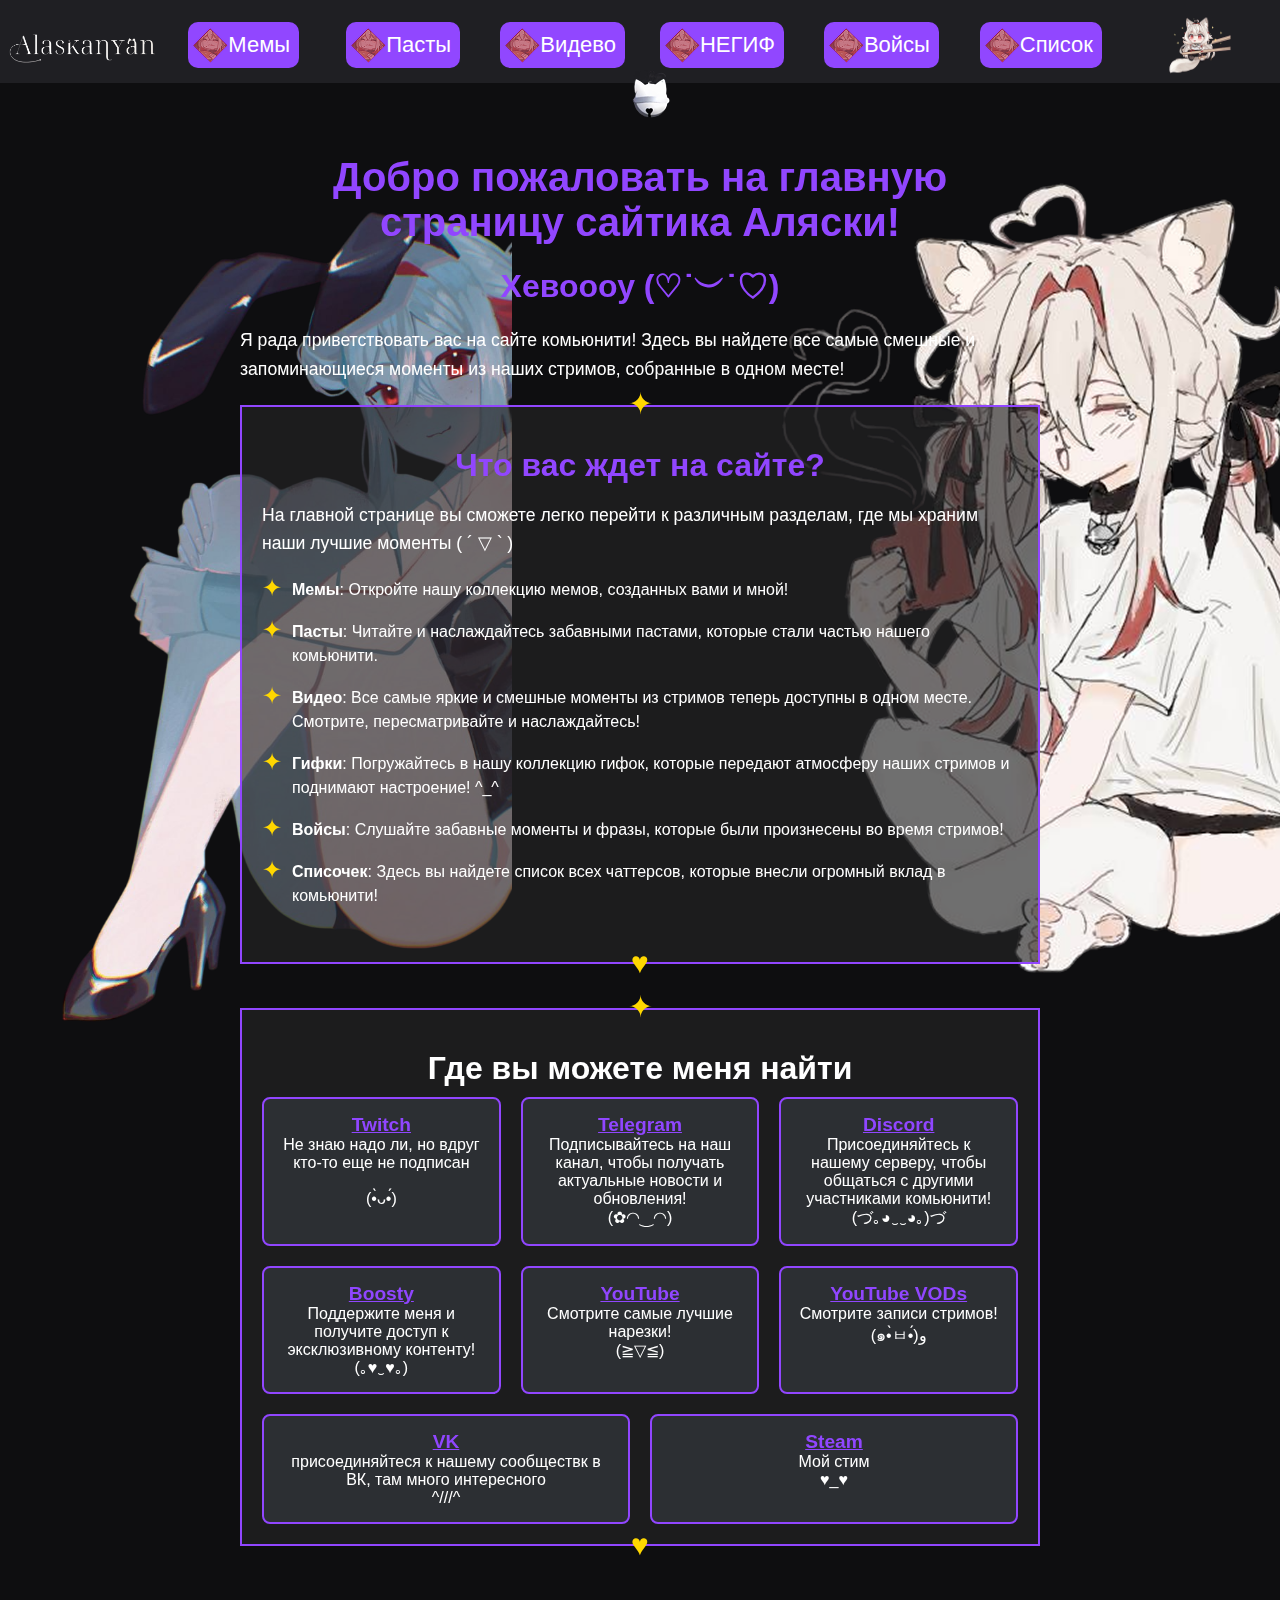
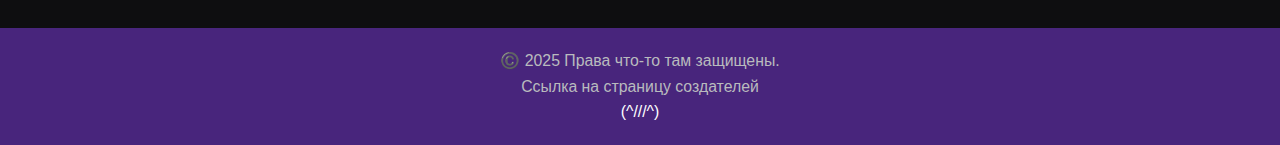
<file: index.html>
<!DOCTYPE html>
<html lang="ru">
<head>
    <meta charset="UTF-8">
    <meta name="viewport" content="width=device-width, initial-scale=1.0">
    <link rel="stylesheet" href="css/main.css">
    <title>Сайт Аляски</title>
    <style>
        body {
            background-color: #0E0E10;
            color: #ffffff;
            font-family: Arial, sans-serif;

        }

        main {
   
            margin-top: 10%;
            display: flex;
            justify-content: center;
        }

        .container {
            max-width: 800px;
            width: 100%;
            z-index: 3;

        }
        h1 {
            color: #9146ff;
            text-align: center;
            font-size: 2.5em;
            margin-bottom: 20px;
        }
        h2 {
            color: #9146ff;
            font-size: 2em;
            margin: 20px 0 10px;
            text-align: center;
        }
         #hh {
            color: #fff;
        }

     
        p {
            line-height: 1.6;
            font-size: 1.1em;
            margin-bottom: 20px;
        }
        .section {
            margin-bottom: 40px;
            padding: 20px;
            background-color: #232325a4;
        }
        .platforms {
            display: flex;
            flex-wrap: wrap;
            gap: 20px;
            justify-content: center;
        }
        .platform {
            background-color: #2c2f33;
            border: 2px solid #9146ff;
            border-radius: 8px;
            padding: 15px;
            flex: 1 1 200px;
            text-align: center;
            transition: transform 0.3s;
        }
        .platform:hover {
            transform: scale(1.05);
        }
        .platform a {
            color: #ffffff;
            font-weight: bold;
            font-size: 1.2em;
            color: #9046ff;
        }
        .platform a:hover {
            text-decoration: underline;
        }
        footer {
            text-align: center;
            margin-top: 40px;
            font-size: 0.9em;
            color: #b9bbbe;
        }

        .custom-list {
              list-style-type: none; /* Убираем стандартные маркеры */
              padding: 0; /* Убираем отступы */
          }

          .custom-list li {
              position: relative; /* Для позиционирования псевдоэлемента */
              padding-left: 30px; /* Увеличиваем отступ для текста */
              line-height: 1.5; /* Устанавливаем высоту строки для лучшего выравнивания */
          }

          .custom-list li::before {
              content: '✦'; /* Знак звезды */
              color: gold; /* Цвет маркера */
              position: absolute; /* Абсолютное позиционирование */
              left: 0; /* Позиция маркера */
              top: -10px; /* Выравнивание по верхнему краю */
              margin-top: 2px; /* Небольшой отступ сверху для выравнивания */
              font-size: 1.5em; /* Размер маркера */
          }



        .divider {
            display: flex; /* Используем flexbox для выравнивания */
            align-items: center; /* Центрируем по вертикали */
            position: relative; /* Для позиционирования символа */
            width: 100%; /* Ширина строки увеличена */
        }

        .line {
            flex-grow: 1; /* Линия растягивается на оставшееся пространство */
            height: 2px; /* Высота линии */
            background-color: #9046ff00; /* Цвет линии */
            margin: 0; /* Убираем отступы между линией и символом */
        }
      

        .diamond {
            position: absolute; /* Абсолютное позиционирование для наложения */
            left: 50%; /* Центрируем символ по горизонтали */
            transform: translate(-50%, -50%); /* Центрируем по горизонтали и немного поднимаем по вертикали */
            color: gold; /* Цвет символа ромба */
            font-size: 30px; /* Размер шрифта для символа */
            z-index: 1; /* Устанавливаем порядок наложения */
            top: 0; /* Устанавливаем на уровень линии */
        }

        .divider2 {
            display: flex; /* Используем flexbox для выравнивания */
            align-items: center; /* Центрируем по вертикали */
            position: relative; /* Для позиционирования символа */
            width: 100%; /* Ширина строки увеличена */
            top: -40px;
        }

        .line2 {
            flex-grow: 1; /* Линия растягивается на оставшееся пространство */
            height: 2px; /* Высота линии */
            background-color: #9046ff00; /* Цвет линии */
            margin: 0; /* Убираем отступы между линией и символом */
            top: -40px;
        }

        .diamond2 {
            position: absolute; /* Абсолютное позиционирование для наложения */
            left: 50%; /* Центрируем символ по горизонтали */
            transform: translate(-50%, -50%); /* Центрируем по горизонтали и немного поднимаем по вертикали */
            color: gold; /* Цвет символа ромба */
            font-size: 30px; /* Размер шрифта для символа */
            z-index: 1; /* Устанавливаем порядок наложения */
            top: 0; /* Устанавливаем на уровень линии */
            top: -1px;
        }

        .section {
            border: 2px solid #9146ff;
        }


        
    .mainPng {
        position: fixed; /* Абсолютное позиционирование */
        display: flex;
        justify-content: space-between;
        left: 0;
        right: 0;
        bottom: 0;
        top: 20%;
        z-index: 1; /* Убедитесь, что изображения ниже кнопок */
        

    }

    .left {
        background-image: url('img/fon.webp'); /* Убедитесь, что это правильный путь к вашему изображению */
        height: 100vh;
        width: 40%;
        background-repeat: no-repeat;
        background-size: cover;
        

    }

    .right {
        background-image: url('img/main.webp'); /* Убедитесь, что это правильный путь к вашему изображению */
        height: 90vh;
        width: 40%;
        background-repeat: no-repeat;
        background-size: cover;
    }
    </style>
</head>
<body>

    <header>
        <div class="menu" id="burger-menu">
            <div class="zakladka" id="zad"></div>
            <div id="hvost-phone"></div>

        </div>
    
        <nav id="nav-menu">
            <a href="index.html"><img class="sticker" src="img/logo.png"></a>
            <a href="pages/mem.html"><img class="sticker" src="img/s1.png">Мемы</a>
            <a href="pages/paste.html"><img class="sticker" src="img/s1.png">Пасты</a>
            <a href="pages/video.html"><img class="sticker" src="img/s1.png">Видево</a>
            <a href="#"><img class="sticker" src="img/s1.png">НЕГИФ</a>
            <a href="pages/voice.html"><img class="sticker" src="img/s1.png">Войсы</a>
            <a href="pages/spisok.html"><img class="sticker" src="img/s1.png">Список</a>
            <a href="pages/camouflage.html"><img class="sticker" src="img/camouflage.png"></a>
        </nav>
    
    
    </header>
        <div id="hvost"></div>
    <main>

    <div class="container">
        <h1>Добро пожаловать на главную страницу сайтика Аляски!</h1>
        <h2>Хевоооу (♡˙︶˙♡) </h2>
        <p>Я рада приветствовать вас на сайте комьюнити! Здесь вы найдете все самые смешные и запоминающиеся моменты из наших стримов, собранные в одном месте!</p>

        <div class="divider">
            <div class="line"></div>
            <div class="diamond">✦</div> <!-- Символ ромба -->
            <div class="line"></div>
        </div>

        <div class="section">
    <h2>Что вас ждет на сайте?</h2>
    <p>На главной странице вы сможете легко перейти к различным разделам, где мы храним наши лучшие моменты ( ´ ▽ ` )</p>
    <ul class="custom-list">
        <li><strong>Мемы</strong>: Откройте нашу коллекцию мемов, созданных вами и мной!</li><br>
        <li><strong>Пасты</strong>: Читайте и наслаждайтесь забавными пастами, которые стали частью нашего комьюнити.</li><br>
        <li><strong>Видео</strong>: Все самые яркие и смешные моменты из стримов теперь доступны в одном месте. Смотрите, пересматривайте и наслаждайтесь!</li><br>
        <li><strong>Гифки</strong>: Погружайтесь в нашу коллекцию гифок, которые передают атмосферу наших стримов и поднимают настроение! ^_^</li><br>
        <li><strong>Войсы</strong>: Слушайте забавные моменты и фразы, которые были произнесены во время стримов!</li><br>
        <li><strong>Списочек</strong>: Здесь вы найдете список всех чаттерсов, которые внесли огромный вклад в комьюнити!</li><br>
    </ul>

    </div>
    <div class="divider2">
        <div class="line2"></div>
        <div class="diamond2">♥</div> <!-- Символ ромба -->
        <div class="line2"></div>
</div>

<div class="divider">
    <div class="line"></div>
    <div class="diamond">✦</div> <!-- Символ ромба -->
    <div class="line"></div>
</div>

      <div class="section">
          <h2 id="hh">Где вы можете меня найти</h2>
          <div class="platforms">
              <div class="platform">
                  <a href="https://www.twitch.tv/alaskanyan">Twitch</a><br>
                  Не знаю надо ли, но вдруг кто-то еще не подписан <br> <br> (•̀ᴗ•́)
              </div>
              <div class="platform">
                  <a href="https://t.me/+Y_UGBmkjyOswYmNi">Telegram</a><br>
                  Подписывайтесь на наш канал, чтобы получать актуальные новости и обновления!<br> (✿◠‿◠)
              </div>
              <div class="platform">
                  <a href="https://discord.com/invite/Sf5puDmVEx">Discord</a><br>
                  Присоединяйтесь к нашему серверу, чтобы общаться с другими участниками комьюнити!<br> (づ｡◕‿‿◕｡)づ
              </div>
              <div class="platform">
                  <a href="https://boosty.to/lumie">Boosty</a><br>
                  Поддержите меня и получите доступ к эксклюзивному контенту! <br> (｡♥‿♥｡)
              </div>
              <div class="platform">
                  <a href="https://youtube.com/@alaskanyan?si=ewlQZp9nryOFJBxS">YouTube</a><br>
                  Смотрите самые лучшие нарезки! <br> (≧▽≦)
              </div>
              <div class="platform">
                  <a href="https://youtube.com/@alaskanyanvods?si=UgFhqVx08mkJ2TfV">YouTube VODs</a><br>
                   Смотрите записи стримов! <br> (๑•̀ㅂ•́)و
              </div>
            <div class="platform">
                <a href="https://vk.com/alaskanyan">VK</a><br>
                 присоединяйтеся к нашему сообществк в ВК, там много интересного <br> ^///^
            </div>
            <div class="platform">
                <a href="https://store.steampowered.com/wishlist/id/refraction_entropy/">Steam</a><br>
                 Мой стим <br> ♥_♥
            </div>
      </div>
    </div>
    <div class="divider2">
        <div class="line2"></div>
        <div class="diamond2">♥</div> <!-- Символ ромба -->
        <div class="line2"></div>
</div>
</div>  
<div class="mainPng">
    <div class="left"></div>
    <div class="right"></div>

</div>
</main>
<footer>
    <p>©️ 2025 Права что-то там защищены.<br> 
Ссылка на страницу создателей<br>
<a href="#">(^///^)</a></p>
    
</footer>

<script>
// Добавляем обработчик клика на меню
const burgerMenu = document.getElementById('burger-menu');
const navMenu = document.getElementById('nav-menu');
const zakladka = document.getElementById('zad');



// Исходный цвет границы
const originalBg = "#48257cb4";

document.getElementById('hvost-phone').onclick = function(){
    const hvostP = document.getElementById('hvost-phone');

    burgerMenu.classList.toggle('active');

    navMenu.classList.toggle('active');

    const currentTop = window.getComputedStyle(hvostP).top;

    if (currentTop === "30px"){
        hvostP.style.top = "350px";

    } else{
        hvostP.style.top = "30px";
    }

    // Проверяем текущий цвет границы и переключаем его
    if (zakladka.style.background === "rgba(1, 7, 15, 0)") {
        // Если текущий цвет границы соответствует заданному, меняем его обратно
        zakladka.style.background = originalBg; // Установите исходный цвет границы
        zakladka.classList.add("zakladka");

    } else {
        // В противном случае меняем цвет границы на заданный
        zakladka.style.background = "rgba(1, 7, 15, 0)";
        zakladka.classList.remove("zakladka");
    }
};

// ХВОСТ УПИРАЕТСЯ В ХЕДЕР
document.addEventListener('DOMContentLoaded', function() {
const hvost = document.getElementById('hvost');
const header = document.querySelector('header');
const scrollLimit = 200; // Максимальное значение прокрутки

window.addEventListener('scroll', () => {
    const scrollY = window.scrollY;

    // Проверяем, находится ли прокрутка в пределах установленного предела
    if (header.style.position !== "fixed") {
        if (scrollY <= scrollLimit) {
            // Рассчитываем новое значение top для элемента #hvost
            let newTop = Math.max(0, 7 - (scrollY / scrollLimit) * 7);
            hvost.style.top = newTop + '%';
        } else {
            // Если прокрутка превышает предел, фиксируем элемент на 0%
            hvost.style.top = '0%';
        }
    }
});
});

document.getElementById('hvost').onclick = function(){
const hvost = document.getElementById('hvost');
const header = document.querySelector('header');

if (header.style.position === "absolute" || header.style.position === "") {
    header.style.position = "fixed";
    hvost.style.top = "7%"; // Устанавливаем позицию хвоста под хедером
} else {
    header.style.position = "absolute";
    hvost.style.top = "0"; // Устанавливаем хвост на верх
}

};

// Отключение контекстного меню
document.addEventListener('contextmenu', function(e) {
e.preventDefault();
});

// Запретить выделение текста
document.addEventListener('selectstart', function(e) {
e.preventDefault();
});


</script>

</body>
</html>
</file>
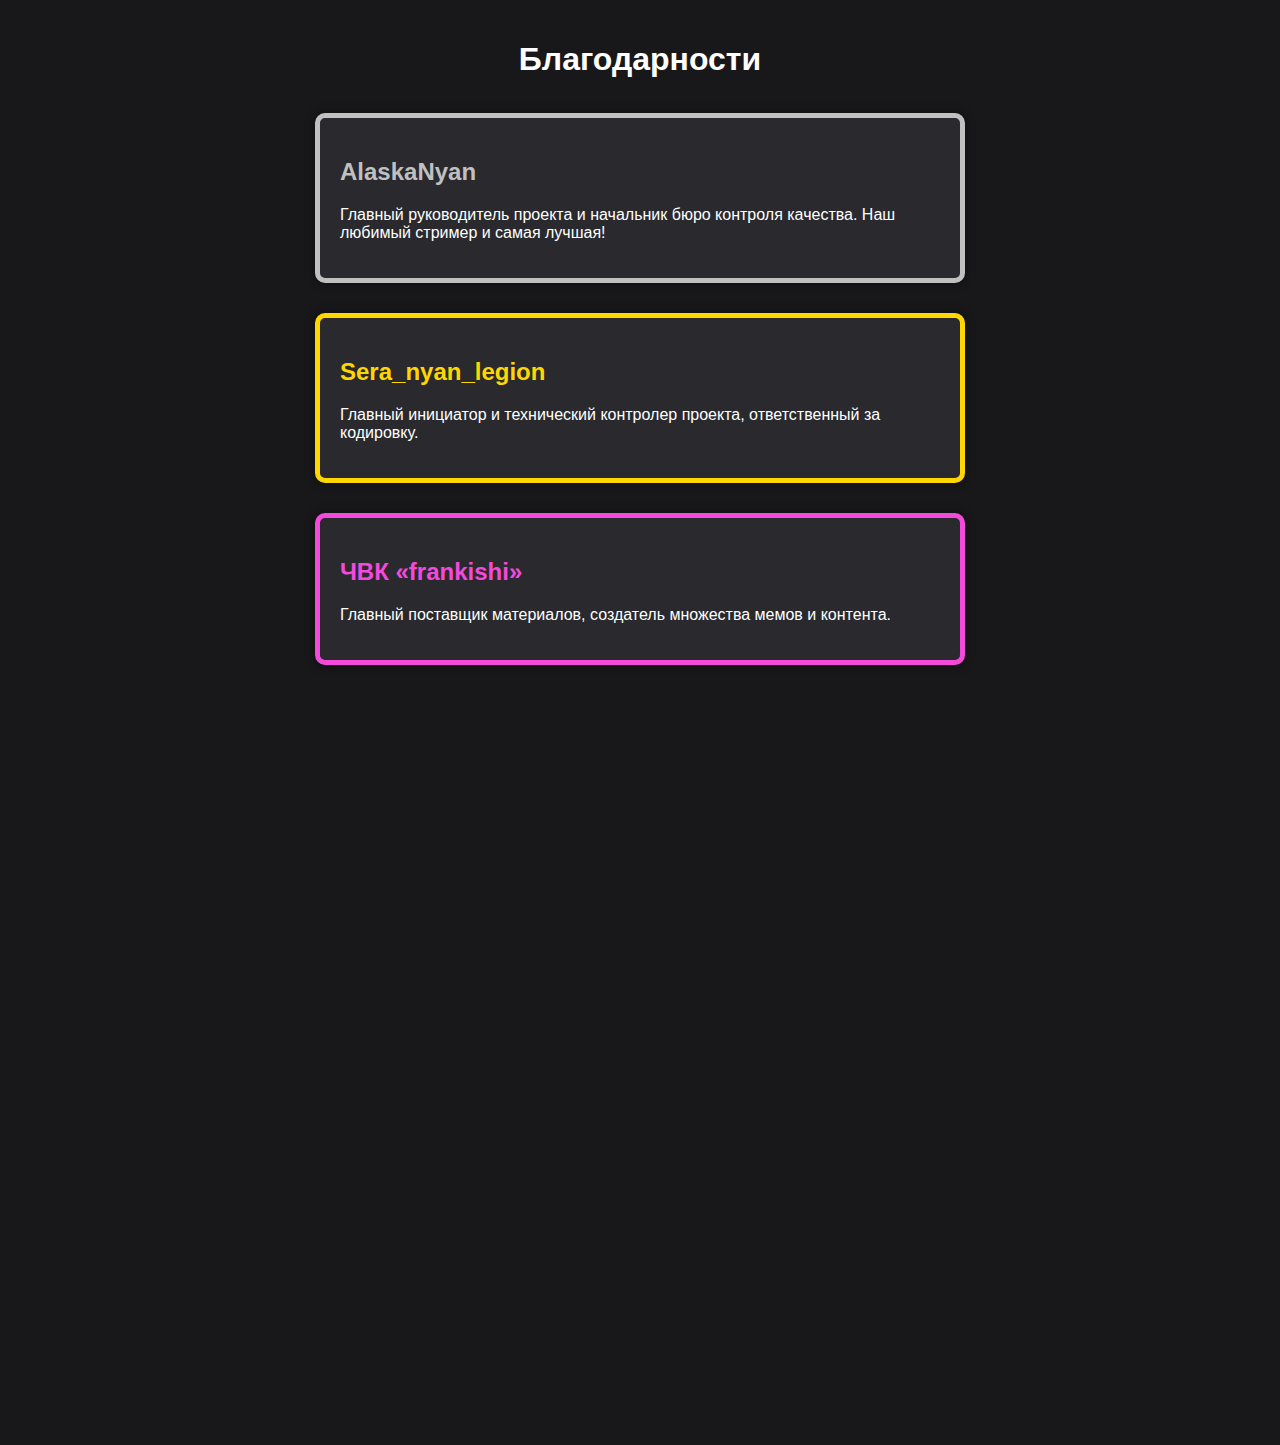
<file: pages/bestComrades.html>
<!DOCTYPE html>
<html lang="ru">
<head>
    <meta charset="UTF-8">
    <meta name="viewport" content="width=device-width, initial-scale=1.0">
    <title>Благодарности</title>
    <style>
       body {
    font-family: Arial, sans-serif;
    background-color: #18181b; /* Темный фон, как у Twitch */
    color: white; /* Белый цвет текста для контраста */
    margin: 0;
    padding: 20px;
    display: flex;
    flex-direction: column;
    align-items: center; /* Центрируем элементы по горизонтали */
}

h1 {
    text-align: center; /* Центрируем заголовок */
    margin-bottom: 20px; /* Отступ снизу для заголовка */
}

.frame {
    border-radius: 10px;
    padding: 20px;
    margin: 15px 0;
    background-color: #29292e; /* Темный фон для рамочек */
    box-shadow: 0 0 10px rgba(0, 0, 0, 0.5);
    transition: transform 0.3s, box-shadow 0.3s; /* Плавный переход */
    opacity: 0; /* Скрываем элементы изначально */
    transform: translateY(20px); /* Сдвигаем вниз для анимации */
    width: 80%; /* Ширина рамок */
    max-width: 600px; /* Максимальная ширина рамок */
}

.alaska {
    border: 5px solid silver; /* Серебряный цвет */
}

.alaska h2 {
    color: silver; /* Заголовок в серебряном цвете */
}

.sera {
    border: 5px solid gold; /* Золотой цвет */
}

.sera h2 {
    color: gold; /* Заголовок в золотом цвете */
}

.frankishi {
    border: 5px solid rgb(243, 74, 220); /* Розовый цвет */
}

.frankishi h2 {
    color: rgb(243, 74, 220); /* Заголовок в розовом цвете */
}

.chatters {
    border: 5px solid #9146FF; /* Фиолетовый цвет Twitch */
}

.chatters h2 {
    color: #9146FF; /* Заголовок в фиолетовом цвете */
}

.team {
    border: 5px solid green; /* Зеленый цвет */
}

.team h2 {
    color: green; /* Заголовок в зеленом цвете */
}

.bjorn {
    border: 5px solid #7b1fa2; /* Другой оттенок фиолетового */
}

.bjorn h2 {
    color: #7b1fa2; /* Заголовок в другом оттенке фиолетового */
}

.fluffy {
    border: 5px solid orange; /* Оранжевый цвет */
}

.fluffy h2 {
    color: orange; /* Заголовок в оранжевом цвете */
}
        .frame {
    border-radius: 10px;
    padding: 20px;
    margin: 15px 0;
    background-color: #29292e; /* Темный фон для рамочек */
    box-shadow: 0 0 10px rgba(0, 0, 0, 0.5);
    transition: transform 0.3s, box-shadow 0.3s; /* Плавный переход */
    opacity: 0; /* Скрываем элементы изначально */
    transform: translateY(20px); /* Сдвигаем вниз для анимации */
}
    </style>
</head>
<body>

    <h1>Благодарности</h1>

    <div class="frame alaska">
        <h2>AlaskaNyan</h2>
        <p>Главный руководитель проекта и начальник бюро контроля качества. Наш любимый стример и самая лучшая!</p>
    </div>

    <div class="frame sera">
        <h2>Sera_nyan_legion</h2>
        <p>Главный инициатор и технический контролер проекта, ответственный за кодировку.</p>
    </div>

    <div class="frame frankishi">
        <h2>ЧВК «frankishi»</h2>
        <p>Главный поставщик материалов, создатель множества мемов и контента.</p>
    </div>

    <div class="frame chatters">
        <h2>Чаттерсы</h2>
        <p>Все, кто помогали собирать материал; ваша поддержка была неоценима!</p>
    </div>

    <div class="frame team">
        <h2>«Отряд берегов Аляски»</h2>
        <p>Предоставление разнообразной помощи, от материалов до технической поддержки.</p>
    </div>

    <div class="frame bjorn">
        <h2>Sigurnbiern</h2>
        <p>Разработка дизайна сайта, превративший идеи в визуальные формы.</p>
    </div>

    <div class="frame fluffy">
        <h2>FluffyOzenNyan</h2>
        <p>За работу с отчетами, даже если вклад был незначительным (я так не считаю).</p>
    </div>

    <script>
document.addEventListener("DOMContentLoaded", function() {
    const frames = document.querySelectorAll('.frame');
    
    frames.forEach((frame, index) => {
        // Задержка для анимации появления
        setTimeout(() => {
            frame.style.opacity = 1; // Делаем элемент видимым
            frame.style.transform = 'translateY(0)'; // Возвращаем элемент на место
        }, index * 300); // Задержка 300 мс между элементами
    });
});

    </script>
</body>
</html>
</file>
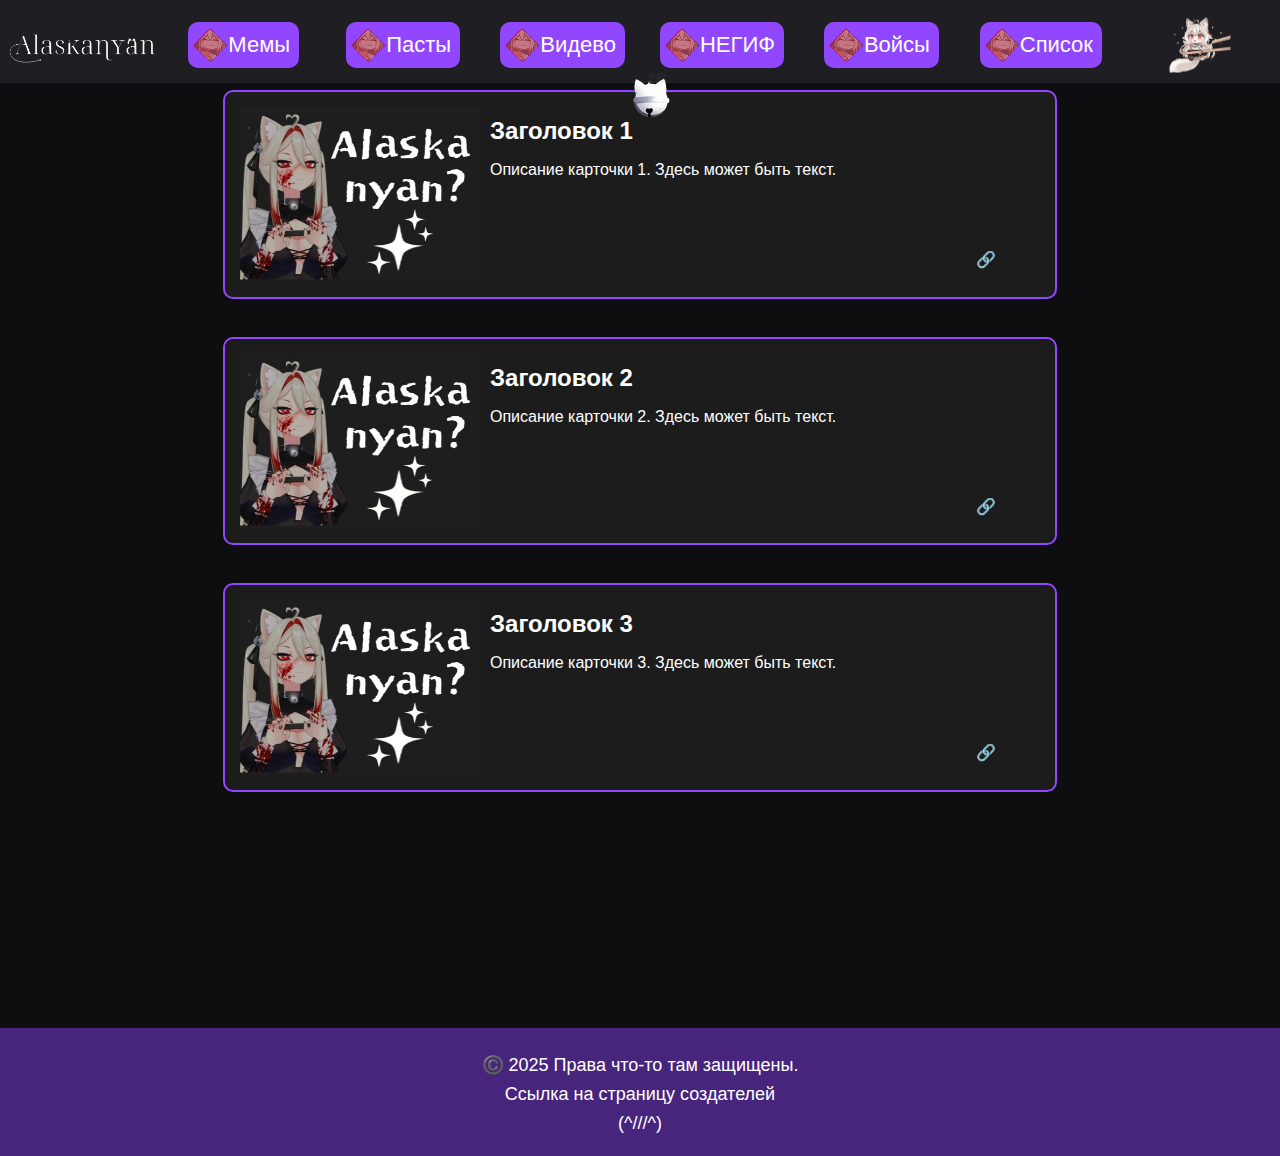
<file: pages/camouflage.html>
<!DOCTYPE html>
<html lang="ru">
<head>
    <meta charset="UTF-8">
    <meta name="viewport" content="width=device-width, initial-scale=1.0">
    <title>War Thunder</title>
    <link rel="stylesheet" href="../css/main.css">
    <style>

        main {
            color: white;
            font-family: Arial, sans-serif;
            display: flex;
            justify-content: center;
            align-items: center;
            height: 100vh;
            margin: 0;
        }
        .container {
            display: flex;
            flex-direction: column;
            gap: 20px;
        }

        .card {
            display: flex;

            border-radius: 10px;
            overflow: hidden;
            padding: 15px;
            margin-bottom: 18px;
            max-width: 800px;
            background-color: #232325a4;/* ФОООООООНФ */
            border: 2px solid #9146ff;
        }

        .card-img {
            width: 30%;
        }

        .card-content {
            padding: 10px;
            width: 70%;
        }

        h2 {
            margin: 0 0 10px 0;
        }

        .icon-link {
            display: inline-block;
            padding-top: 55px;
            margin-left: 90%;
            color: white;
            text-decoration: none;
        }
    </style>
</head>
<body>

    <main>
    <div id="hvost"></div>
    <div class="container">
        <div class="card">
            <img src="../img/909.jpg" alt="Изображение 1" class="card-img">
            <div class="card-content">
                <h2>Заголовок 1</h2>
                <p>Описание карточки 1. Здесь может быть текст.</p>
                <a href="page1.html" class="icon-link">🔗</a>
            </div>
        </div>
        <div class="card">
            <img src="../img/909.jpg" alt="Изображение 2" class="card-img">
            <div class="card-content">
                <h2>Заголовок 2</h2>
                <p>Описание карточки 2. Здесь может быть текст.</p>
                <a href="page2.html" class="icon-link">🔗</a>
            </div>
        </div>
        <div class="card">
            <img src="../img/909.jpg" alt="Изображение 3" class="card-img">
            <div class="card-content">
                <h2>Заголовок 3</h2>
                <p>Описание карточки 3. Здесь может быть текст.</p>
                <a href="page3.html" class="icon-link">🔗</a>
            </div>
        </div>
    </div>
</main>
<footer>
    <p>©️ 2025 Права что-то там защищены.<br> 
Ссылка на страницу создателей<br>
<a href="#">(^///^)</a></p>
    
</footer>
    <script src="../js/header.js"></script>
</body>
</html>
</file>
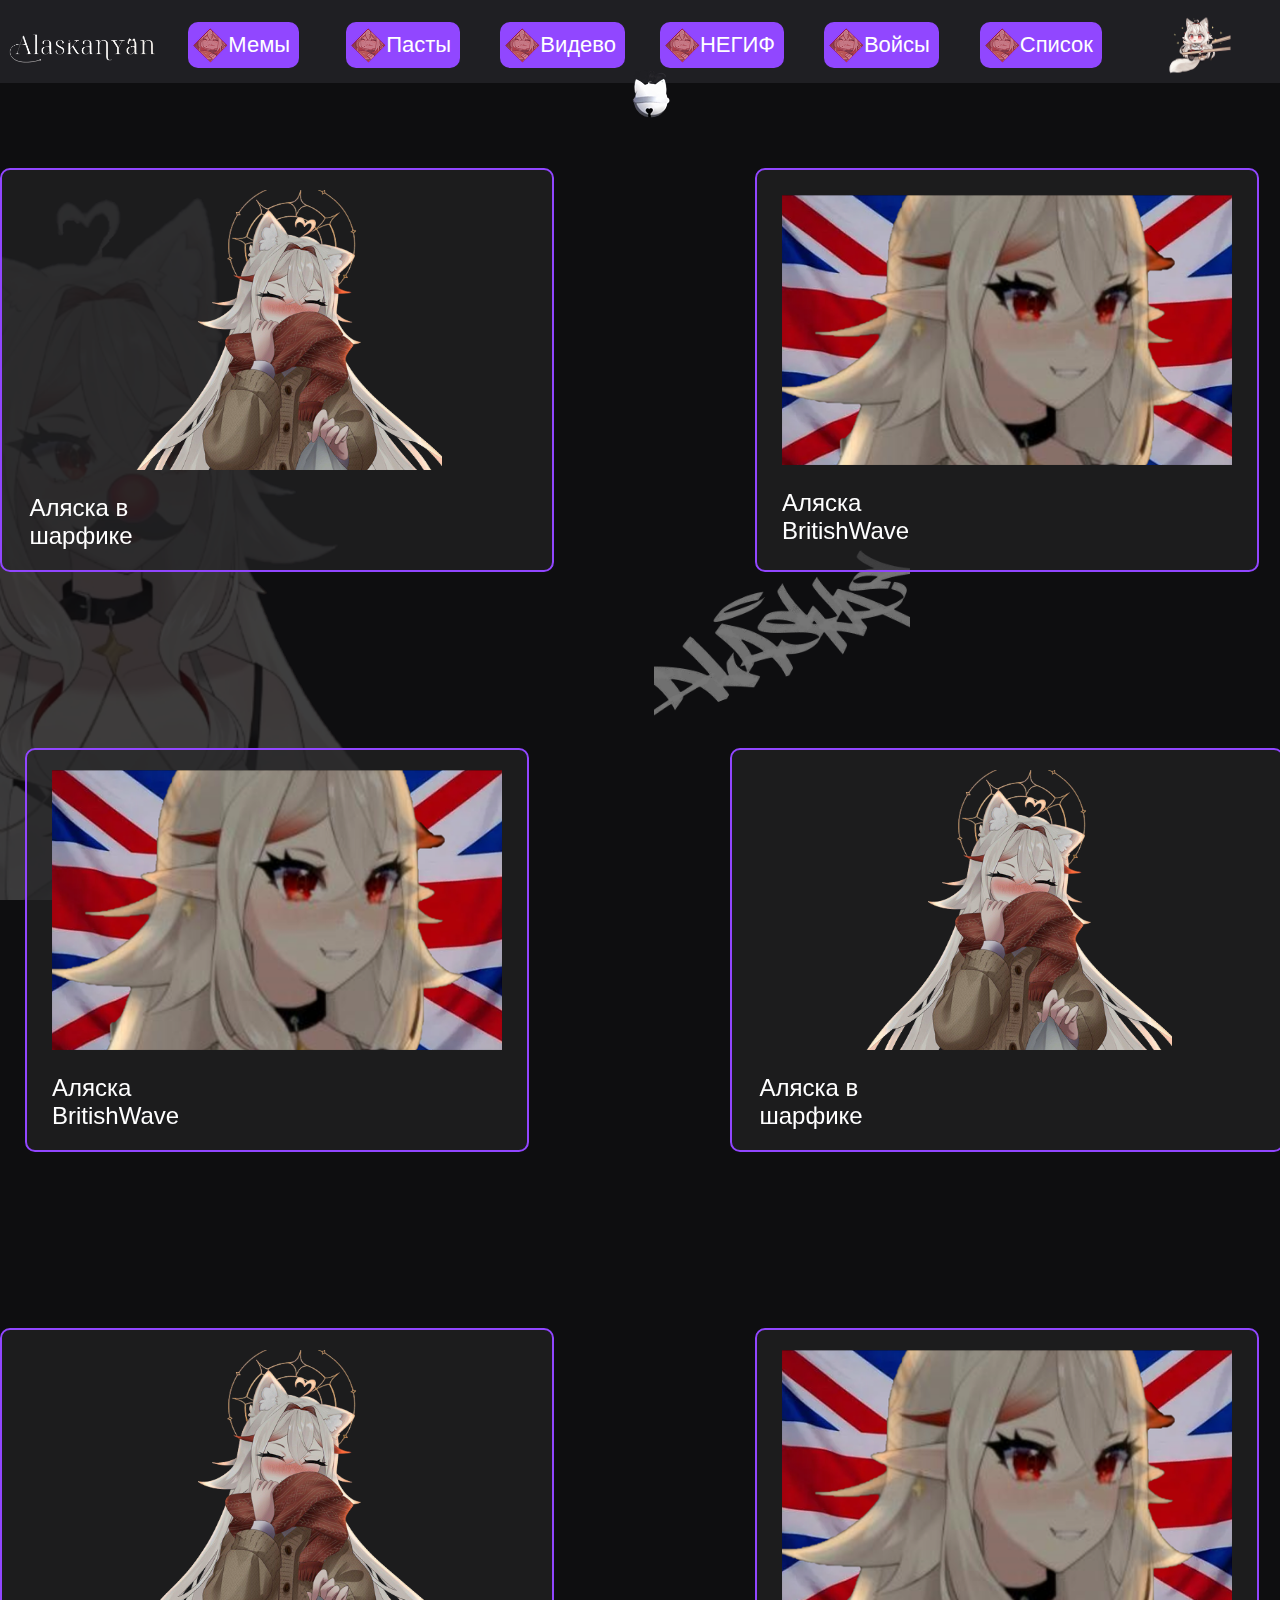
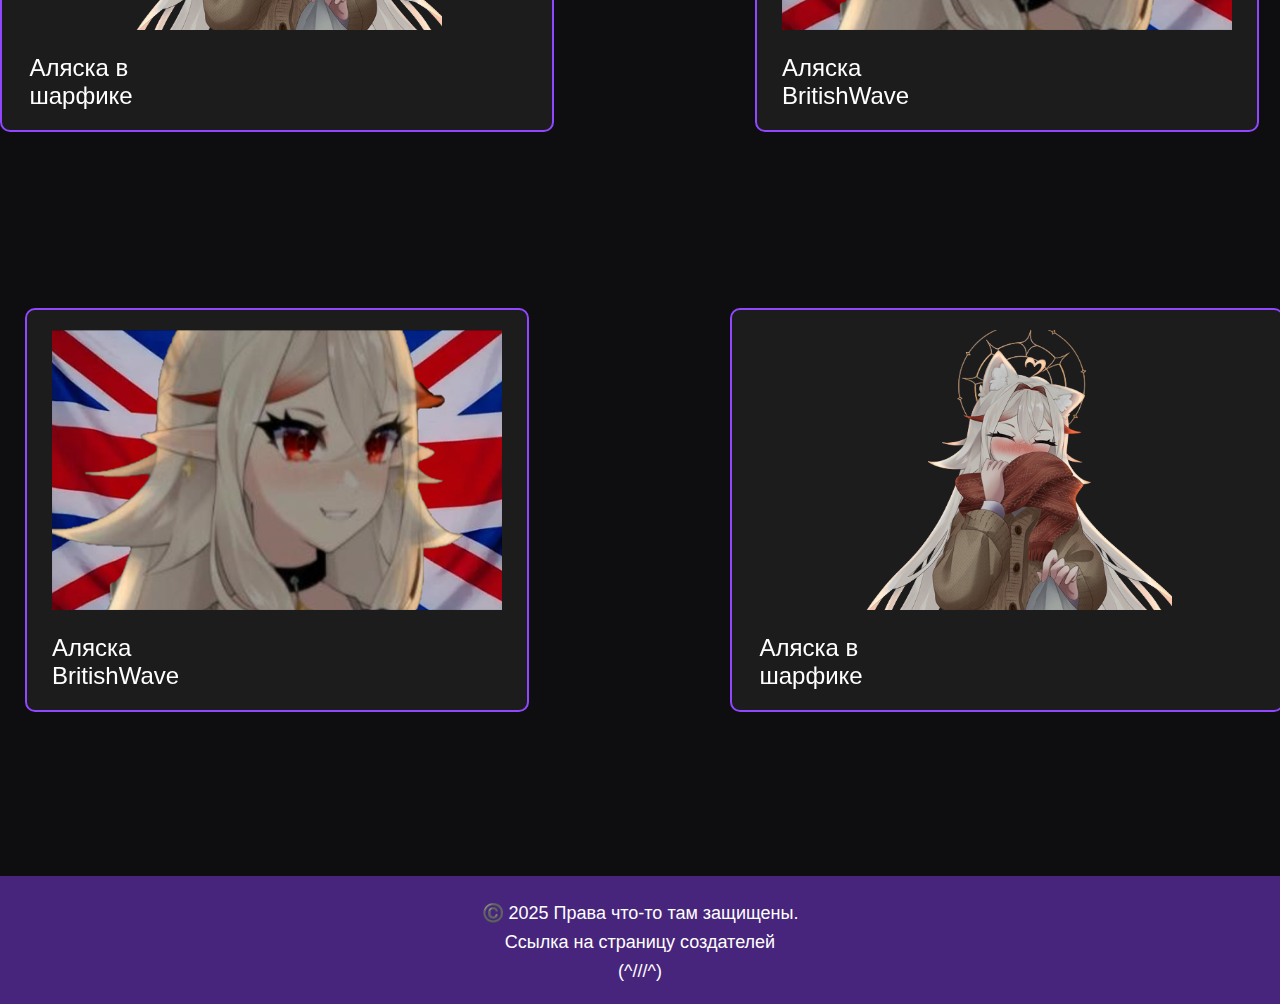
<file: pages/mem.html>
<!DOCTYPE html>
<html lang="ru">
<head>
    <meta charset="UTF-8">
    <meta name="viewport" content="width=device-width, initial-scale=1.0">
    <link rel="stylesheet" href="../css/main.css">
    <title>Зимний Лес</title>
    <style>

    .card {
        height: 400px;
        width: 100%;
        perspective: 1000px;
    }

    .card-inner {
        position: relative;
        width: 100%;
        height: 100%;
        transition: transform 0.6s;
        transform-style: preserve-3d;
    }

    .card.flipped .card-inner {
        transform: rotateY(180deg);
    }
    .card-front, .card-back {
        background-color: #232325a4;
        border: 2px solid #9146ff;
        position: absolute;
        width: 100%;
        height: 100%;
        backface-visibility: hidden;
        display: flex;
        color: white;
        border-radius: 10px;
        background-size: contain; /* Изменено на contain */
        background-repeat: no-repeat; /* Избегаем повторения изображения */
        background-position: center; /* Центрируем изображение */
        
    }

    .text {
        width: 100%;
        height: auto;

        border-radius: 10px;
        text-align: left;
        font-size: 24px; /* Увеличенный размер шрифта */
        cursor: pointer;
        display: flex;
        flex-direction: column;
        justify-content: center;
        align-items: center;
    }

    .text p {
        transform: translateX(-100%);
        max-width: 30%;
        margin-bottom: 0;

    }

    .card-front {



            }

    .card-back {
                transform: rotateY(180deg);
                padding: -20px;

    }

    .card-back .text{
        padding-left: 5%;
        padding-right: 5%;

    }

    .grid-container {
        display: grid;
        grid-template-columns: repeat(2, 1fr); /* 2 колонки */
        gap: 100px; /* Промежуток между элементами */
        z-index: 6;
        justify-items: center; /* Центрирование элементов внутри сетки */
        justify-content: center; /* Центрирование всего контейнера */
        z-index: 50;
    }

    .content {
        padding: 15px;
        border-radius: 8px;
        text-align: center;
        z-index: 50;

        
    }

    .white, .black {

        margin: auto;
        padding: 40px;
        display: flex;
        justify-content: center;
        align-items: center;

    }

    /* Фон для белых и черных элементов */
    .white {
        width: 550px;
    }

    .black {
        width: 500px;

    }

    .white img, .black img {



    }


    /* Стили для изображений */
    .phone-del {
        width: 100%; /* Изображения занимают всю ширину ячейки */
        border-radius: 8px;
    }

    h1 {
        text-align: center;
        color: #9146ff; /* Фиолетовый цвет Twitch */
    }

    .mainPng {
        display: flex;
        justify-content: space-between; /* Распределяем изображения по бокам */
        position: fixed; /* Абсолютное позиционирование */
        left: 0;
        right: 0;
        bottom: 0;
        z-index: 1; /* Убедитесь, что изображения ниже кнопок */
    }

    .left, .right {

        z-index: 0;
        background-size: cover; /* Заполнение фона */
        background-position: center; /* Центрируем изображение */
    }

    .right {
        
        height: 22vh;
        width: 20%;
        background-image: url('../img/auto.webp'); /* Убедитесь, что это правильный путь к вашему изображению */
        transform: translateX(-370px) translateY(350px);

    }

    .left {
        background-image: url('../img/clown-1.webp'); /* Убедитесь, что это правильный путь к вашему изображению */
        height: 80vh;
        width: 40%;
        padding-left: 20%;

    }

        @media (max-width: 700px){
            main {
                width: 100%;
                margin-top: 13%;
            }
            .card {
                height: 260px;

            }
            .grid-container {

                display: grid; /* Убедитесь, что это grid */
                grid-template-columns: 1fr; /* Одна колонка на маленьких экранах */
                margin: 0;
                margin-left: 10%;
                gap: 0;

            }

            .content {
                width: 90%; /* Убедитесь, что контейнер не превышает ширину экрана */
                padding: 10px;
                margin-top: 10%;
                max-height: 100vh;
            }

            .white img, .white, .black, .black img {
                max-width: 380px;
            }

            .mainPng {
                justify-content: none;
                display: inline;
            }

            .right {
        
                display: none;

            }

            .left {

                height: 90vh;
                width: 90vh;


            }
            }
            @media (max-width: 370px){
                .content {
                max-width: 320px;
                margin-bottom: 10%;
                max-height: 100vh;
            }

            .content .black .card .card-inner .card-front img {
               width: 60%;
            }


            }

    </style>
</head>
<body>
    <div id="hvost"></div>
<main>
    <div class="grid-container">
    <div class="content white">
        <div class="card" id="card">
            <div class="card-inner">
                <div class="card-front">
                    <div class="text">
                        <img style="width: 60%;
                                    height: 70%" src="../img/a_scarf.webp" >
                        <p>Аляска в шарфике</p>

                    </div>
                </div>
            
            <div class="card-back">

                    <div class="text">
    <p>
        Каждый твой стрим освещает наш путь,<br>
    </p>
        </div>
                </div>
            </div>
        </div>
    </div>

    <div class="content black">
        <div class="card" id="card">
            <div class="card-inner">
                <div class="card-front">
                    <div class="text">
                        <img style="width: 90%;
                                    height: auto" src="../img/british.webp"  sizes="(max-width: 768px) 60%, 70%">
                        <p>Аляска BritishWave</p>


                    </div>
                </div>
                <div class="card-back">

                    <div class="text">
    <p>
        Каждый твой стрим освещает наш путь,<br>
    </p>
        </div>
                </div>
            </div>
        </div>
    </div>

    <div class="content black">
        <div class="card" id="card">
            <div class="card-inner">
                <div class="card-front">
                    <div class="text">
                        <img style="width: 90%;
                                    height: 70%" src="../img/british.webp">
                        <p>Аляска BritishWave</p>


                    </div>
                </div>
                <div class="card-back">

                    <div class="text">
    <p>
        Каждый твой стрим освещает наш путь,<br>
    </p>
        </div>
                </div>
            </div>
        </div>
    </div>

    <div class="content white">
        <div class="card" id="card">
            <div class="card-inner">
                <div class="card-front">
                    <div class="text">
                        <img style="width: 60%;
                                    height: 70%" src="../img/a_scarf.webp">
                        <p>Аляска в шарфике</p>

                    </div>
                </div>
            
            <div class="card-back">

                    <div class="text">
    <p>
        Каждый твой стрим освещает наш путь,<br>
    </p>
        </div>
                </div>
            </div>
        </div>
    </div>

    <div class="content white">
        <div class="card" id="card">
            <div class="card-inner">
                <div class="card-front">
                    <div class="text">
                        <img style="width: 60%;
                                    height: 70%" src="../img/a_scarf.webp">
                        <p>Аляска в шарфике</p>

                    </div>
                </div>
            
            <div class="card-back">

                    <div class="text">
    <p>
        Каждый твой стрим освещает наш путь,<br>
    </p>
        </div>
                </div>
            </div>
        </div>
    </div>

    <div class="content black">
        <div class="card" id="card">
            <div class="card-inner">
                <div class="card-front">
                    <div class="text">
                        <img style="width: 90%;
                                    height: 70%" src="../img/british.webp">
                        <p>Аляска BritishWave</p>


                    </div>
                </div>
                <div class="card-back">

                    <div class="text">
    <p>
        Каждый твой стрим освещает наш путь,<br>
    </p>
        </div>
                </div>
            </div>
        </div>
    </div>

    <div class="content black">
        <div class="card" id="card">
            <div class="card-inner">
                <div class="card-front">
                    <div class="text">
                        <img style="width: 90%;
                                    height: 70%" src="../img/british.webp">
                        <p>Аляска BritishWave</p>


                    </div>
                </div>
                <div class="card-back">

                    <div class="text">
    <p>
        Каждый твой стрим освещает наш путь,<br>
    </p>
        </div>
                </div>
            </div>
        </div>
    </div>

    <div class="content white">
        <div class="card" id="card">
            <div class="card-inner">
                <div class="card-front">
                    <div class="text">
                        <img style="width: 60%;
                                    height: 70%" src="../img/a_scarf.webp">
                        <p>Аляска в шарфике</p>

                    </div>
                </div>
            
            <div class="card-back">

                    <div class="text">
    <p>
        Каждый твой стрим освещает наш путь,<br>
    </p>
        </div>
                </div>
            </div>
        </div>
    </div>
</div>


    <div class="mainPng">
        <div class="left"></div>
        <div class="right"></div>
    </div>
</main>


<footer>
    <p>©️ 2025 Права что-то там защищены.<br> 
Ссылка на страницу создателей<br>
<a href="#">(^///^)</a></p>
    
</footer>

    <script src="../js/header.js"></script>

  </body>

</html>
</file>
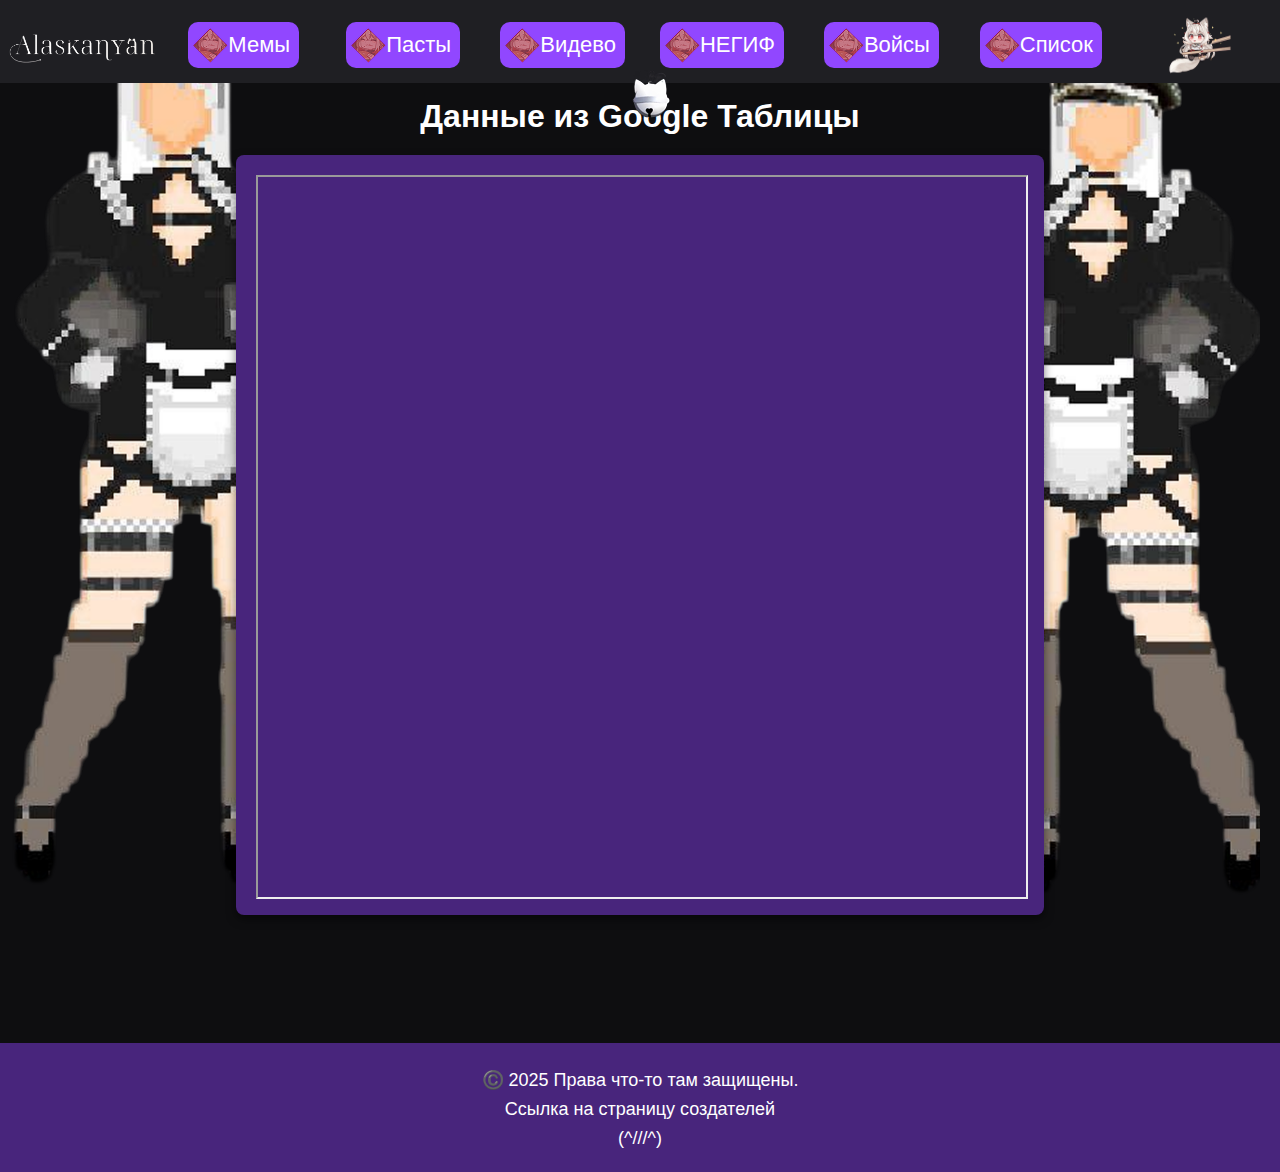
<file: pages/sosok.html>
<!DOCTYPE html>
<html lang="ru">
<head>
    <meta charset="UTF-8">
    <meta name="viewport" content="width=device-width, initial-scale=1.0">
    <link rel="stylesheet" href="../css/main.css">
    <title>Страница в цветах Twitch</title>
    <style>
        body {
            background-color: #0E0E10; /* Фоновый цвет Twitch */
            color: white; /* Цвет текста */
            font-family: Arial, sans-serif;
            text-align: center;
        }

        main {
            margin-top: 6%;
        }

        h1 {
            margin-bottom: 20px;
        }
        .table-container {
            background-color: #48257C; /* Цвет контейнера */
            border-radius: 8px;
            padding: 20px;
            box-shadow: 0 4px 10px rgba(0, 0, 0, 0.5);
            display: inline-block;
            width: 60%;
            height: 80vh;
            z-index: 2;
        }

        iframe {
            width: 100%;
            height: 80vh;
        }


        .mainPng {
            display: flex;
            justify-content: space-between;
            position: fixed; /* Абсолютное позиционирование */
            left: 0;
            right: 0;
            bottom: 0;
            z-index: 1; /* Убедитесь, что изображения ниже кнопок */
        }

        .left, .right {

            z-index: 0;
            background-size: cover; /* Заполнение фона */
            background-position: center; /* Центрируем изображение */
        }

        .right {
            height: 900px;
            width: 300px;
            margin-right: 20px;
            padding-right: 20px;

            background-image: url('../img/hatF.png'); /* Убедитесь, что это правильный путь к вашему изображению */

        }

        .left {
            background-image: url('../img/nohat.png'); /* Убедитесь, что это правильный путь к вашему изображению */
            height: 900px;
            width: 300px;
            padding-right: 20px;

        }

    </style>
</head>
<body>
    <div id="hvost"></div>

    <main>

    <h1>Данные из Google Таблицы</h1>
    <div class="table-container">
        <iframe src="https://docs.google.com/spreadsheets/d/1zPUSymvaSZgxFsrZRKuwUh9fUUXbF0LLTgXxhr0op3U/pubhtml?widget=true&amp;headers=false" width="600" height="400"></iframe>
    </div>

    <div class="mainPng">
        <div class="left"></div>
        <div class="right"></div>
    </div>
</main>

<footer>
    <p>©️ 2025 Права что-то там защищены.<br> 
Ссылка на страницу создателей<br>
<a href="#">(^///^)</a></p>
    
</footer>
    <script src="../js/header.js"></script>
</body>
</html>
</file>
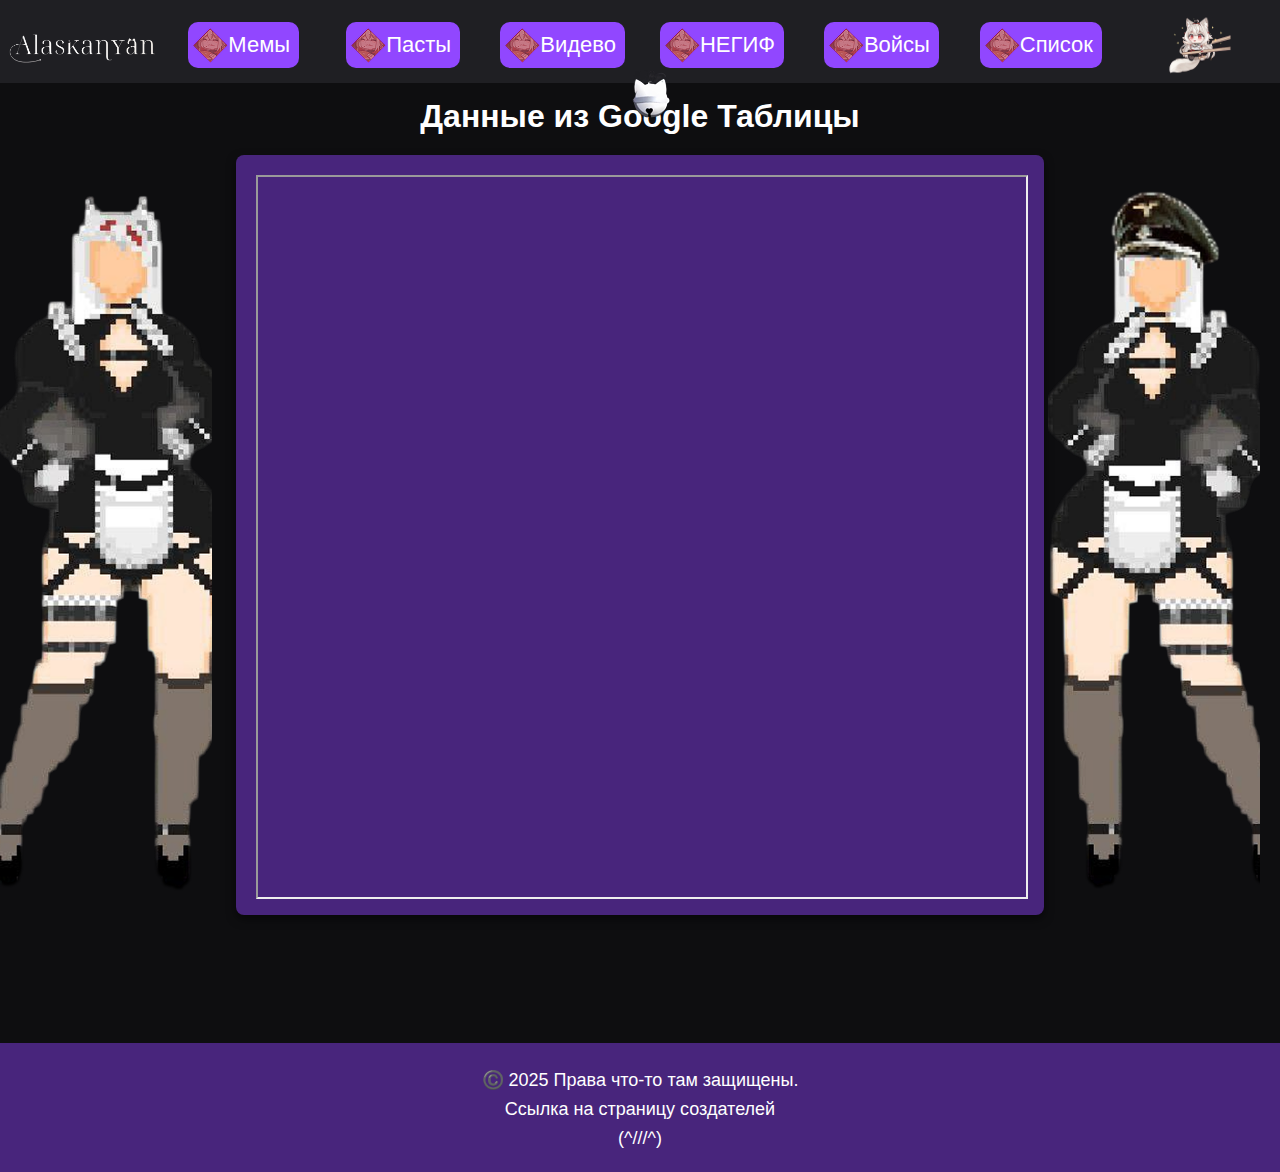
<file: pages/spisok.html>
<!DOCTYPE html>
<html lang="ru">
<head>
    <meta charset="UTF-8">
    <meta name="viewport" content="width=device-width, initial-scale=1.0">
    <link rel="stylesheet" href="../css/main.css">
    <title>Страница в цветах Twitch</title>
    <style>
        body {
            background-color: #0E0E10; /* Фоновый цвет Twitch */
            color: white; /* Цвет текста */
            font-family: Arial, sans-serif;
            text-align: center;
        }

        main {
            margin-top: 6%;
        }

        h1 {
            margin-bottom: 20px;
        }
        .table-container {
            background-color: #48257C; /* Цвет контейнера */
            border-radius: 8px;
            padding: 20px;
            box-shadow: 0 4px 10px rgba(0, 0, 0, 0.5);
            display: inline-block;
            width: 60%;
            height: 80vh;
            z-index: 2;
        }

        iframe {
            width: 100%;
            height: 80vh;
        }


        .mainPng {
            display: flex;
            justify-content: space-between;
            position: fixed; /* Абсолютное позиционирование */
            left: 0;
            right: 0;
            bottom: 0;
            z-index: 1; /* Убедитесь, что изображения ниже кнопок */
        }

        .left, .right {

            z-index: 0;
            background-size: cover; /* Заполнение фона */
            background-position: center; /* Центрируем изображение */
        }

        .right {
            height: 80vh;
            width: 15%;
            margin-right: 20px;
            padding-right: 20px;
            background-image: url('../img/hatF.webp'); /* Убедитесь, что это правильный путь к вашему изображению */

        }

        .left {
            background-image: url('../img/nohat.webp'); /* Убедитесь, что это правильный путь к вашему изображению */
            height: 80vh;
            width: 15%;
            padding-right: 20px;

        }

        
        @media (max-width: 700px) {
            .left, .right {
                opacity: 0;
            }
        }

    </style>
</head>
<body>
    <div id="hvost"></div>

    <main>

    <h1>Данные из Google Таблицы</h1>
    <div class="table-container">
        <iframe src="https://docs.google.com/spreadsheets/d/1zPUSymvaSZgxFsrZRKuwUh9fUUXbF0LLTgXxhr0op3U/pubhtml?widget=true&amp;headers=false" width="600" height="400"></iframe>
    </div>

    <div class="mainPng">
        <div class="left"></div>
        <div class="right"></div>
    </div>
</main>

<footer>
    <p>©️ 2025 Права что-то там защищены.<br> 
Ссылка на страницу создателей<br>
<a href="#">(^///^)</a></p>
    
</footer>
    <script src="../js/header.js"></script>
</body>
</html>
</file>
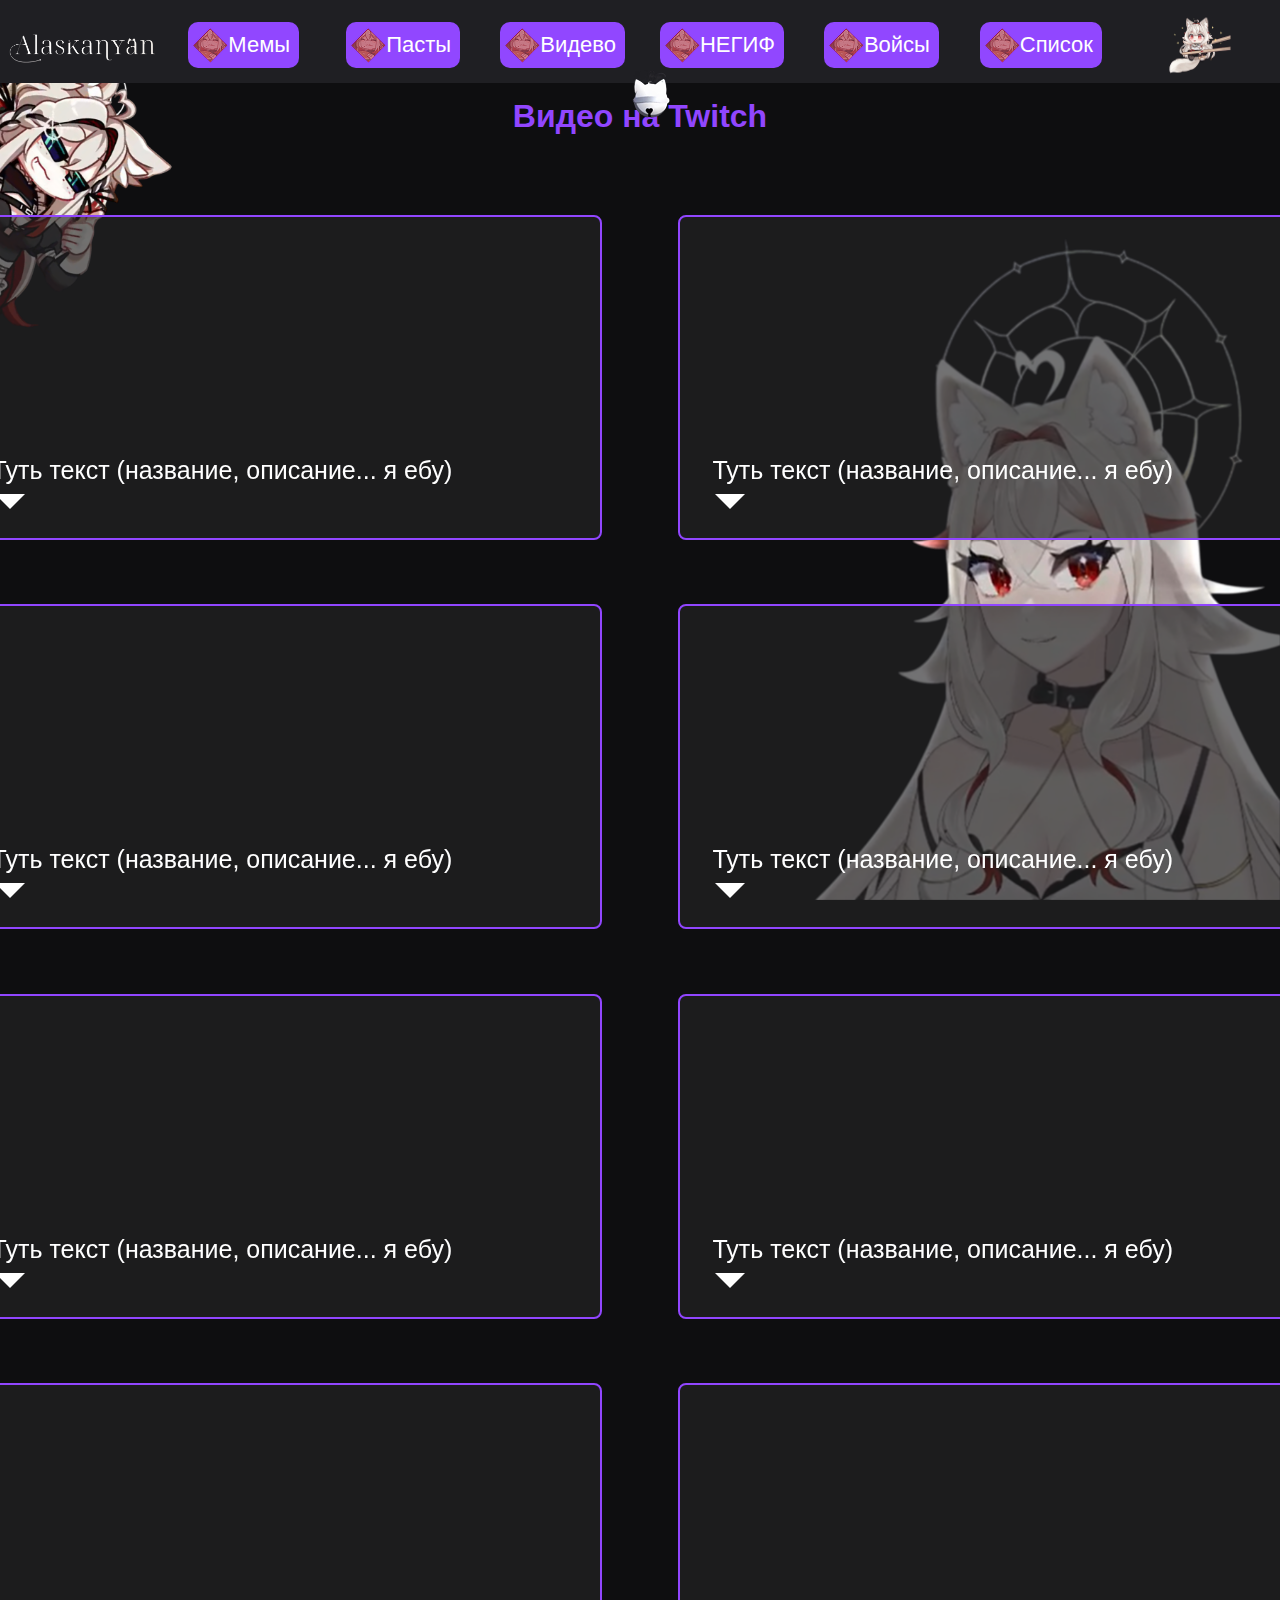
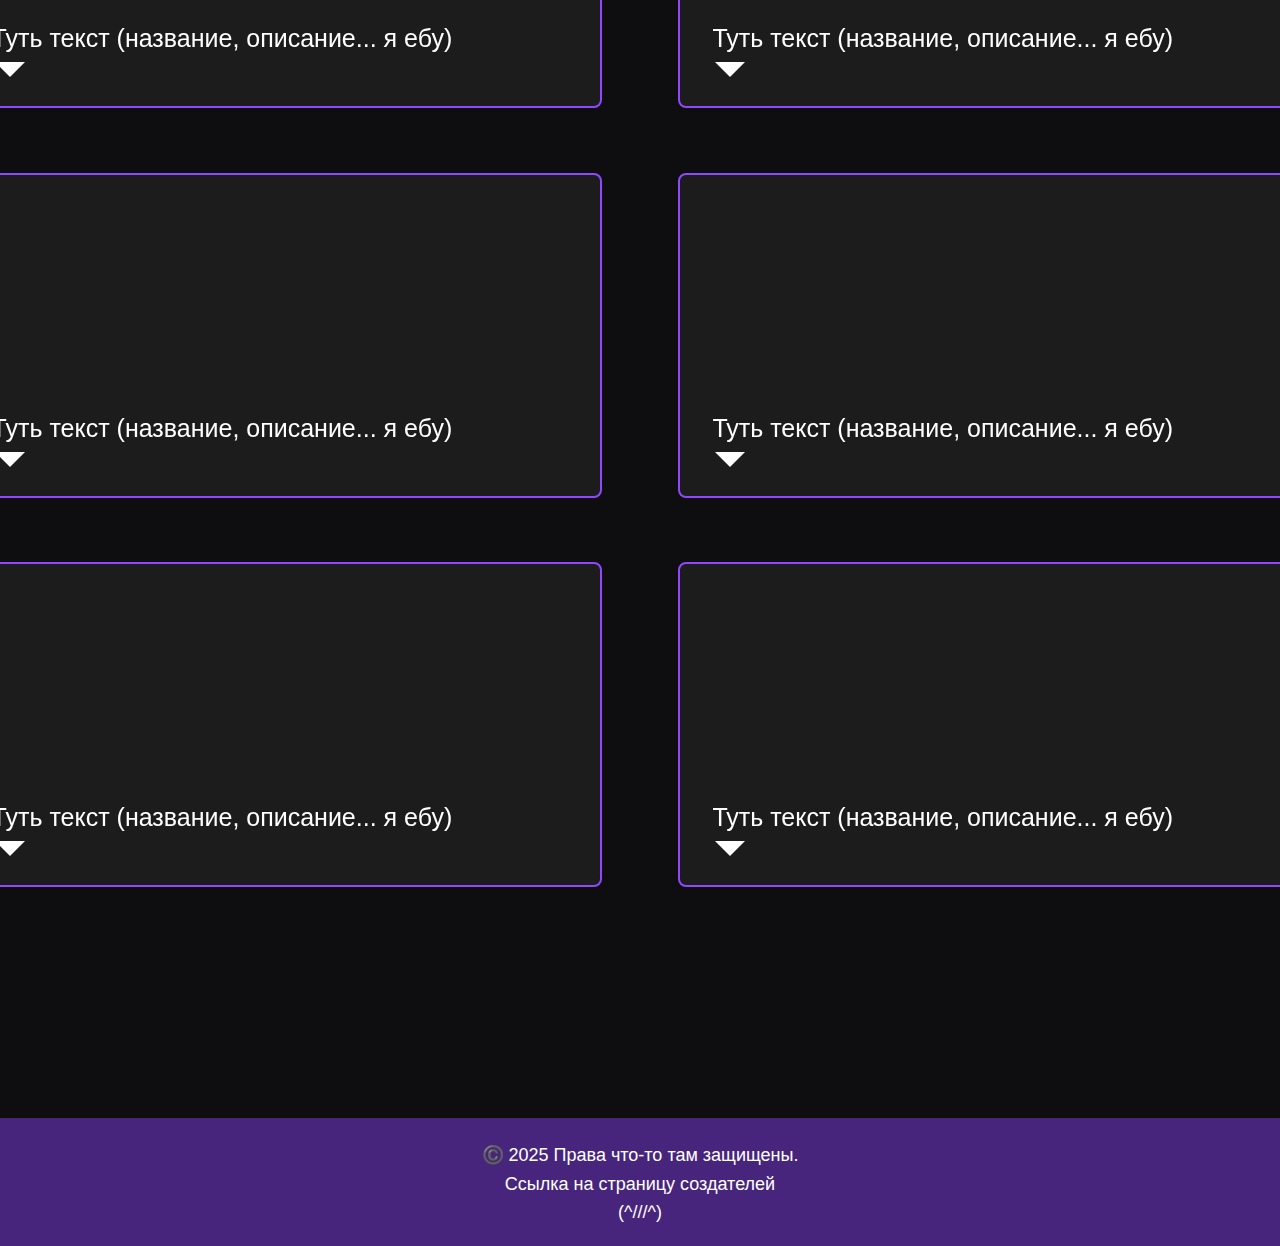
<file: pages/video.html>
<!DOCTYPE html>
<html lang="ru">
<head>
    <meta charset="UTF-8">
    <meta name="viewport" content="width=device-width, initial-scale=1.0">
    <link rel="stylesheet" href="../css/main.css">
    <title>Twitch Video Gallery</title>
    <style>
        body {
            background-color: #0E0E10;
            color: white;
            font-family: Arial, sans-serif;
            align-items: normal;
        }

        main {
            padding-top: 3%;
            display: flex;
            flex-direction: inherit; 
            align-items: normal; 
            justify-content: center; 

        }

        h1 {
            text-align: center;
            color: #9146ff;
            padding-top: 6%;
        }
        .video-container {
            margin: 3%;
            margin-top: 20px;
            z-index: 2;

        }

        #leftcolumn {
            grid-template-columns: repeat(1, 1fr); /* 2 колонки */

        }

        #rightcolumn {
            grid-template-columns: repeat(1, 1fr); /* 2 колонки */
        }

        .video {
            margin-bottom: 10%;
            border: 2px solid #9146ff;
            border-radius: 8px;
            overflow: hidden;
            padding: 20px;
            width: 600px;
            background-color: #232325a4;/* ФОООООООНФ */

        }
        iframe {
            width: 100%;
            height: 315px;
        }

        .burger {
            width: 30px;
            height: 30px;
            cursor: pointer;
            position: relative;
            text-wrap: nowrap;
            padding-left: 2%;
            font-size: 25px;
            padding-bottom: 2%;
            margin-bottom: 20px;

        }
        .arrow {
            width: 0;
            height: 0;
            border-left: 15px solid transparent;
            border-right: 15px solid transparent;
            border-top: 15px solid rgb(255, 255, 255);
            transition: transform 0.3s ease; /* Плавный переход для поворота */
            transform: translateY(60%); 
            margin-left: 10%;

        }
        .burger.active .arrow {
            transform: rotate(180deg); /* Поворот стрелки на 180 градусов */

        }
        .menuV {
            display: none;
            left: 20px;
            width: 95%;
            border: 2px solid #372343;
            border-radius: 10px;
            padding: 10px;
            box-shadow: 0 4px 8px rgba(0, 0, 0, 0.2);
            opacity: 0;
            transition: opacity 0.3s ease, transform 0.3s ease;
            color: #fff;
        }
        .menuV.show {
            display: block;
            opacity: 1;
            transform: translateY(0);
            padding: 10px;

        }
        .typewriter {
            display: inline-block;
            font-size: 1.5rem;
            margin-top: 10px;
        }
        .letter {
            display: inline-block;
            opacity: 0;
            animation: jump 0.5s forwards;
        }

        .mainPng {
            display: flex;
            justify-content: space-between;
            position: fixed; /* Абсолютное позиционирование */
            left: 0;
            right: 0;
            bottom: 0;
            z-index: 1; /* Убедитесь, что изображения ниже кнопок */
        }

        .left, .right {

            z-index: 0;
            background-size: cover; /* Заполнение фона */
            background-position: center; /* Центрируем изображение */
        }

        .right {
            height: 950px;
            width: 700px;
            
            background-image: url('../img/rightvideo.webp'); /* Убедитесь, что это правильный путь к вашему изображению */

        }

        .left {
            background-image: url('../img/sq.webp'); /* Убедитесь, что это правильный путь к вашему изображению */
            height: 900px;
            width: 300px;
            padding-right: 200px;
            transform: translateX(-204px) translateY(-300px);

        }

        @keyframes jump {
            0% {
                transform: translateY(0);
                opacity: 0;
            }
            50% {
                transform: translateY(-10px); /* Высота прыжка */
                opacity: 1;
            }
            100% {
                transform: translateY(0);
                opacity: 1;
            }
        }
        @media (max-width: 1800px) {
            .video-container {
                gap: 20px;

            }


            iframe {
            height: 215px;
        }

        @media (max-width: 2300px) {

            .right {
                height: 470px;
                width: 350px;
                padding-bottom: 200px;
                padding-left: 120px;


            }

            .left {
                height: 600px;
                width: 200px;
                padding-right: 200px;
                transform: translateX(-170px) translateY(-450px);


            }
            }

        @media (max-width: 700px) {
            h1 {
                padding-top: 20%;
            }
            main {
                display: block;
            }
            .burger {
                font-size: 15px;

            }
            .video {
                max-width: 300px;
            }
            .video-container { 
                justify-items: end;
                position: relative;
            }
        }
        }

    </style>
</head>
<body>
    <div id="hvost"></div>
    <h1>Видео на Twitch</h1>

    <main>
    <div class="video-container" id="leftcolumn">
        <div class="video">
            <iframe src="https://www.youtube.com/embed/ZozLP9imUVc" title="YouTube video player" frameborder="0" allow="accelerometer; autoplay; clipboard-write; encrypted-media; gyroscope; picture-in-picture; web-share" allowfullscreen></iframe>
            
            <div class="burger">
                Туть текст (название, описание... я ебу)<div class="arrow"></div>
            </div>

            <div class="menuV">
                <div class="menu-content">
                    <h2 class="typewriter menuText">Меню 1</h2>
                    <p class="typewriter infoText">Это текст внутри рамочки 1.</p>
                    <div class="typewriter animatedText"></div> <!-- Здесь будет наш эффект -->
                </div>
            </div>


        </div>
        <div class="video">
            <iframe src="https://www.youtube.com/embed/dQw4w9WgXcQ" title="YouTube video player" frameborder="0" allow="accelerometer; autoplay; clipboard-write; encrypted-media; gyroscope; picture-in-picture; web-share" allowfullscreen></iframe>
        
            <div class="burger">
                Туть текст (название, описание... я ебу)<div class="arrow"></div>
            </div>

            <div class="menuV">
                <div class="menu-content">
                    <h2 class="typewriter menuText">Меню 1</h2>
                    <p class="typewriter infoText">Это текст внутри рамочки 1.</p>
                    <div class="typewriter animatedText"></div> <!-- Здесь будет наш эффект -->
                </div>
            </div>
        </div>
        <div class="video">
            <iframe src="https://www.youtube.com/embed/VIDEO_ID_3" title="YouTube video player" frameborder="0" allow="accelerometer; autoplay; clipboard-write; encrypted-media; gyroscope; picture-in-picture; web-share" allowfullscreen></iframe>
            <div class="burger">
                Туть текст (название, описание... я ебу)<div class="arrow"></div>
            </div>

            <div class="menuV">
                <div class="menu-content">
                    <h2 class="typewriter menuText">Меню 1</h2>
                    <p class="typewriter infoText">Это текст внутри рамочки 1.</p>
                    <div class="typewriter animatedText"></div> <!-- Здесь будет наш эффект -->
                </div>
            </div>
        </div>
        <div class="video">
            <iframe src="https://www.youtube.com/embed/VIDEO_ID_4" title="YouTube video player" frameborder="0" allow="accelerometer; autoplay; clipboard-write; encrypted-media; gyroscope; picture-in-picture; web-share" allowfullscreen></iframe>
            <div class="burger">
                Туть текст (название, описание... я ебу)<div class="arrow"></div>
            </div>

            <div class="menuV">
                <div class="menu-content">
                    <h2 class="typewriter menuText">Меню 1</h2>
                    <p class="typewriter infoText">Это текст внутри рамочки 1.</p>
                    <div class="typewriter animatedText"></div> <!-- Здесь будет наш эффект -->
                </div>
            </div>
        </div>
        <div class="video">
            <iframe src="https://www.youtube.com/embed/VIDEO_ID_5" title="YouTube video player" frameborder="0" allow="accelerometer; autoplay; clipboard-write; encrypted-media; gyroscope; picture-in-picture; web-share" allowfullscreen></iframe>
            <div class="burger">
                Туть текст (название, описание... я ебу)<div class="arrow"></div>
            </div>

            <div class="menuV">
                <div class="menu-content">
                    <h2 class="typewriter menuText">Меню 1</h2>
                    <p class="typewriter infoText">Это текст внутри рамочки 1.</p>
                    <div class="typewriter animatedText"></div> <!-- Здесь будет наш эффект -->
                </div>
            </div>
        </div>
        <div class="video">
            <iframe src="https://www.youtube.com/embed/VIDEO_ID_6" title="YouTube video player" frameborder="0" allow="accelerometer; autoplay; clipboard-write; encrypted-media; gyroscope; picture-in-picture; web-share" allowfullscreen></iframe>
            <div class="burger">
                Туть текст (название, описание... я ебу)<div class="arrow"></div>
            </div>

            <div class="menuV">
                <div class="menu-content">
                    <h2 class="typewriter menuText">Меню 1</h2>
                    <p class="typewriter infoText">Это текст внутри рамочки 1.</p>
                    <div class="typewriter animatedText"></div> <!-- Здесь будет наш эффект -->
                </div>
            </div>
        </div>
        </div>
        <div class="video-container" id="rightcolumn">
        <div class="video">
            <iframe src="https://www.youtube.com/embed/VIDEO_ID_7" title="YouTube video player" frameborder="0" allow="accelerometer; autoplay; clipboard-write; encrypted-media; gyroscope; picture-in-picture; web-share" allowfullscreen></iframe>
            <div class="burger">
                Туть текст (название, описание... я ебу)<div class="arrow"></div>
            </div>

            <div class="menuV">
                <div class="menu-content">
                    <h2 class="typewriter menuText">Меню 1</h2>
                    <p class="typewriter infoText">Это текст внутри рамочки 1.</p>
                    <div class="typewriter animatedText"></div> <!-- Здесь будет наш эффект -->
                </div>
            </div>
        </div>
        <div class="video">
            <iframe src="https://www.youtube.com/embed/VIDEO_ID_8" title="YouTube video player" frameborder="0" allow="accelerometer; autoplay; clipboard-write; encrypted-media; gyroscope; picture-in-picture; web-share" allowfullscreen></iframe>
            <div class="burger">
                Туть текст (название, описание... я ебу)<div class="arrow"></div>
            </div>

            <div class="menuV">
                <div class="menu-content">
                    <h2 class="typewriter menuText">Меню 1</h2>
                    <p class="typewriter infoText">Это текст внутри рамочки 1.</p>
                    <div class="typewriter animatedText"></div> <!-- Здесь будет наш эффект -->
                </div>
            </div>
        </div>
        <div class="video">
            <iframe src="https://www.youtube.com/embed/VIDEO_ID_9" title="YouTube video player" frameborder="0" allow="accelerometer; autoplay; clipboard-write; encrypted-media; gyroscope; picture-in-picture; web-share" allowfullscreen></iframe>
            <div class="burger">
                Туть текст (название, описание... я ебу)<div class="arrow"></div>
            </div>

            <div class="menuV">
                <div class="menu-content">
                    <h2 class="typewriter menuText">Меню 1</h2>
                    <p class="typewriter infoText">Это текст внутри рамочки 1.</p>
                    <div class="typewriter animatedText"></div> <!-- Здесь будет наш эффект -->
                </div>
            </div>
        </div>
        <div class="video">
            <iframe src="https://www.youtube.com/embed/VIDEO_ID_10" title="YouTube video player" frameborder="0" allow="accelerometer; autoplay; clipboard-write; encrypted-media; gyroscope; picture-in-picture; web-share" allowfullscreen></iframe>
            <div class="burger">
                Туть текст (название, описание... я ебу)<div class="arrow"></div>
            </div>

            <div class="menuV">
                <div class="menu-content">
                    <h2 class="typewriter menuText">Меню 1</h2>
                    <p class="typewriter infoText">Это текст внутри рамочки 1.</p>
                    <div class="typewriter animatedText"></div> <!-- Здесь будет наш эффект -->
                </div>
            </div>
        </div>
        <div class="video">
            <iframe src="https://www.youtube.com/embed/VIDEO_ID_11" title="YouTube video player" frameborder="0" allow="accelerometer; autoplay; clipboard-write; encrypted-media; gyroscope; picture-in-picture; web-share" allowfullscreen></iframe>
            <div class="burger">
                Туть текст (название, описание... я ебу)<div class="arrow"></div>
            </div>

            <div class="menuV">
                <div class="menu-content">
                    <h2 class="typewriter menuText">Меню 1</h2>
                    <p class="typewriter infoText">Это текст внутри рамочки 1.</p>
                    <div class="typewriter animatedText"></div> <!-- Здесь будет наш эффект -->
                </div>
            </div>
        </div>
        <div class="video">
            <iframe src="https://www.youtube.com/embed/ZozLP9imUVc" title="YouTube video player" frameborder="0" allow="accelerometer; autoplay; clipboard-write; encrypted-media; gyroscope; picture-in-picture; web-share" allowfullscreen></iframe>
            <div class="burger">
                Туть текст (название, описание... я ебу)<div class="arrow"></div>
            </div>

            <div class="menuV">
                <div class="menu-content">
                    <h2 class="typewriter menuText">Меню 1</h2>
                    <p class="typewriter infoText">Это текст внутри рамочки 1.</p>
                    <div class="typewriter animatedText"></div> <!-- Здесь будет наш эффект -->
                </div>
            </div>
        </div>
        </div>
        <div class="mainPng">
            <div class="left"></div>
            <div class="right"></div>
        </div>
    </main>
        <footer>
            <p>©️ 2025 Права что-то там защищены.<br> 
        Ссылка на страницу создателей<br>
        <a href="#">(^///^)</a></p>
        </footer>
            <script src="../js/header.js"></script>
            <script src="../js/discribe.js"></script>

      </body>
    </html>
</file>
<file: css/main.css>
* {
    padding: 0;
}

body {
    margin: 0;
    font-family: Arial, sans-serif;
    color: #2f4f4f; /* Темно-серый цвет текста */

    min-height: 100vh;
    background: #0E0E10;

}

header {
    background: #1F1F23;
    width: 100%;
    height: 7%;
    z-index: 1000;
    top: 0; 
    position: absolute;
}

.menu {
    display: none;
    width: 0;
    height: 0;
    margin: 0;
    padding: 0;

}

nav {
    margin-top: 0.5%;
    color: white;
    display: grid;
    grid-template-columns: repeat(8, 1fr);


}




@media (min-width: 700px) { /* костыыль для нвыигвции*/


    nav a {
        margin: auto;
        text-decoration: none;
        color: #fff;
        font-size: 22px;
        background-color: #9147FF;
        border-radius: 10px;
        padding: 5px;
        padding-right: 9px;
        text-align: center;
        display: flex;
        justify-content: center;
        justify-items: center;
        align-items: center;
    }
        nav a:last-child {
            background-color: #9046ff00;
        }

        nav a:last-child:hover {
            background-color: #9046ff00;
        }

        nav a:last-child .sticker {
            scale: 1.3;
        }

        nav a:first-child {
            background-color: #9046ff00;
        }

        nav a:first-child .sticker {
            max-width: 150px;
            max-height: 150px;
        }

        nav a:first-child:hover {
            background-color: #9046ff00;
        }
}



nav a:hover {
    background-color: #48257C; 
}

.sticker {
    max-width: 50px;
    max-height: 50px;

}

#hvost {
    background-image: url("../img/hvost.png");
    height: 55px;
    width: 50px;
    position: fixed;
    z-index: 1000;
    top: 7%;
    transition: top 0.001s;
    cursor: pointer;
}

#hvost {
    left: 48.4%; /* Сдвигаем элемент к центру по горизонтали */
}

main {
    display: flex;
    flex-direction: column;
    align-items: center;
    justify-content: center;
}

.grid-container {
    z-index: 2;
    margin-top: 10%;
}

footer {
    position: relative;
    background-color: #48257C;
    color: #ffffff;
    text-align: center;
    margin-top: 10%;
    width: 100%;
    z-index: 100;
    font-size: large;
    padding-bottom: 1px;
    padding-top: 5px;

}

footer p {
    line-height: 1.6; /* Междустрочный интервал */
    
}

footer p a {
    color: #fff;
    text-decoration: none;
    
}

@media (max-width: 1500px) {
    header {
        padding-bottom: 10px;
        padding-top: 10px;

    }
}


@media (max-width: 700px) {

    header {
        height: 50px;
        position: fixed;
    }

    .menu {
        position: relative;
        cursor: pointer;
        z-index: 10; /* Чтобы меню было выше остальных элементов */
        display: block;
    }

    .zakladka {
        width: 40px;
        height: 45px;
        background: #48257cb4;
        transform: translateY(-20%); /* Поднимаем на половину высоты */
        margin-left: 10px;


    }

    .zakladka::before {
        content: '';
        position: absolute;
        left: 0;
        right: 0;
        top: 45px;
        width: 0;
        height: 0;
        border-top: 12px solid #48257cb4;
        border-left: 20px solid transparent;
        border-right: 20px solid transparent;
    }


    #zad {
        text-decoration: none;
    }



    nav {
        display: none; /* Скрыть навигацию по умолчанию */
        position: absolute;
        top: 100px; /* Положение меню */
        padding: 0px;
        left: 10px;
        background-color: #01070fd7;  /* Цвет фона меню */
        box-shadow: 0 4px 10px rgba(0, 0, 0, 0.2);
        z-index: 5; /* Чтобы меню было ниже бургер-меню */
        box-shadow: none;
    }

    #nav-menu.active {
        display: flex; /* Показать меню, когда оно активно */
        animation: magic 0.2s;
        width: 0; 
        height: 0; 
        border-width: 500px 20px 15px;
        border-style: solid;
        border-color: #48257cb4 #48257cb4 transparent;
        background-color: #ff000000;
        transform: translateY(-50%); /* Поднимаем на половину высоты */

    }

    nav a:hover {
        background-color: #00000000; 
    }

    nav a {
        color: rgba(255, 255, 255, 0);
        text-decoration: none;
        padding: 0;
        transition: background 0.3s;
        margin-left: 0;
        z-index: 100;
        font-size: 5px;
        position: absolute;
        transform: translateX(-49%); /* Поднимаем на половину высоты */
    }

    nav a:nth-child(1) {
        width: 0;
        height: 0;
        position: absolute;
    }

    nav a:nth-child(2) {
        top: -330px;
    }

    nav a:nth-child(3) {
        top: -280px;
    }

    nav a:nth-child(4) {
        top: -230px;
    }

    nav a:nth-child(5) {
        top: -180px;
    }

    nav a:nth-child(6) {
        top: -130px;
    }

    nav a:nth-child(7) {
        top: -80px;
    }
     nav a:nth-child(8) {
        top: -30px;
    }

 nav a:nth-child(1) .sticker {
        max-width: 0;
        max-height: 0;
        position: absolute;
    }

    #hvost-phone {
        background-image: url("../img/hvost.png");
        height: 55px;
        width: 50px;
        position: fixed;
        z-index: 100;
        cursor: pointer;
        position: absolute;
        top: 30px;
    }
    
    .text p {
        font-size: 15px;
    }
            
    #hvost {
        width: 0;
        opacity: 0;
    }

    main {
        display: block;
        margin-top: 20%
    }


    .mainPng .right {
        display: none;
    }



    @keyframes magic {
        0% {opacity: 0;}
        100% {opacity: 1;}
        
      }
}
</file>
